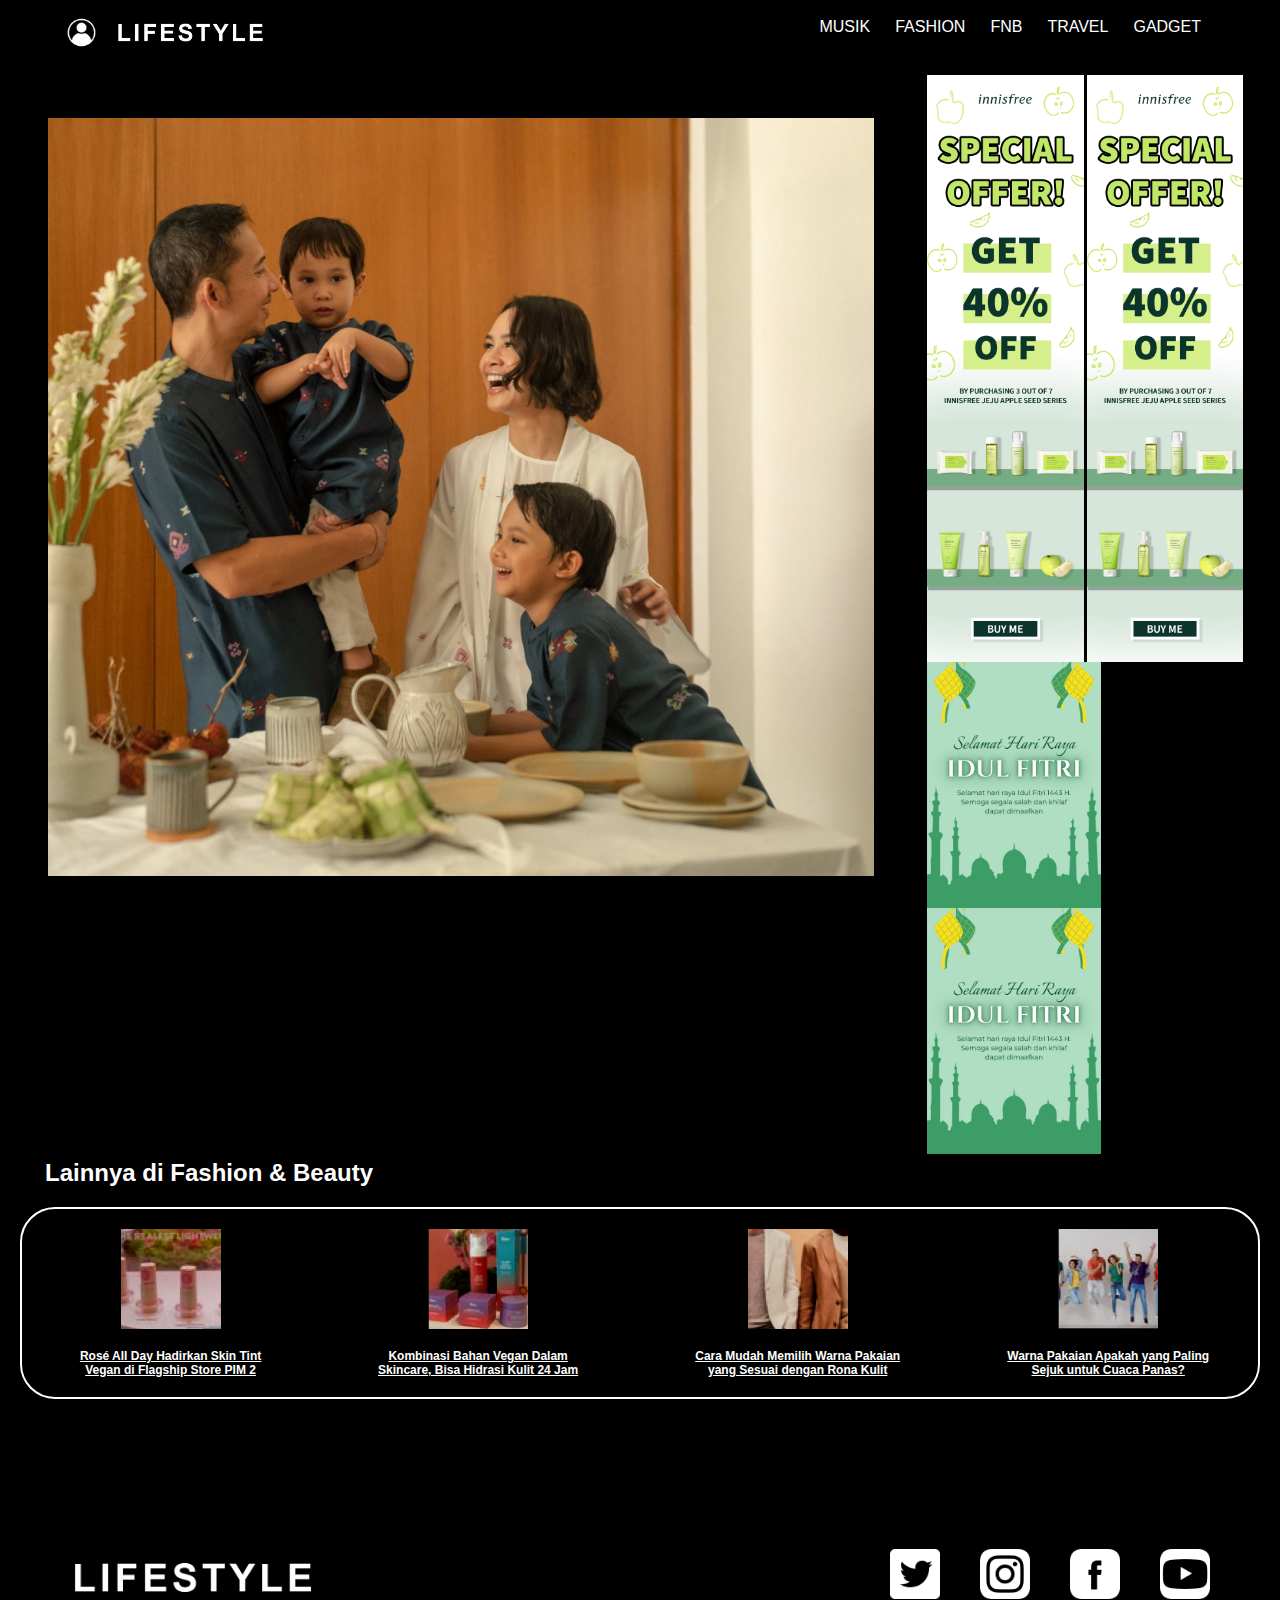
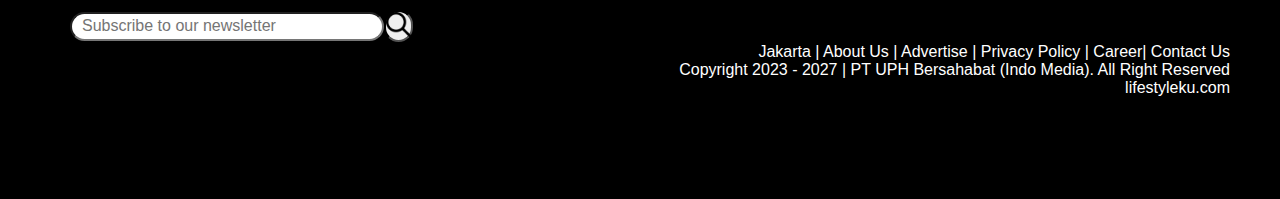
<file: asset/html/fashionindex.html>
<!DOCTYPE html>
<html lang="en">
  <head>
    <meta charset="UTF-8" />
    <meta http-equiv="X-UA-Compatible" content="IE=edge" />
    <meta name="viewport" content="width=device-width, initial-scale=1.0" />
    <title>Fashion & Beauty</title>
    <link rel="stylesheet" href="../css/fashionstyle.css" />
  </head>
  <body>
    <nav>
      <div class="main_container">
        <div class="menu">GADGET</div>
        <div class="menu">TRAVEL</div>
        <div class="menu">FNB</div>
        <div class="menu">FASHION</div>
        <div class="menu">MUSIK</div>

        <img src="../img/profilheader.png" alt="profile" />

        <a href="/index.html">
          <img src="../img/logo life-01.png" alt="logolife" />
        </a>
      </div>
    </nav>
    <section class="utama">
      <div class="kiri-atas">
        <img
          id="main-article-photo"
          src="../img/fashion/baju artikel fashion lebaran.jpeg"
          alt="baju artikel fashion lebaran"
        />
        <h1 id="judul-artikel"></h1>
        <h3 id="tanggal-artikel"></h3>
        <p class="text-artikel"></p>
      </div>
      <div class="kanan-atas">
        <img
          id="ads-kananatas"
          src="../img/fashion/advertisment skyscraper.png"
          alt="advertisement skyscraper"
        />
        <img
          id="ads-kananatas"
          src="../img/fashion/advertisment skyscraper.png"
          alt="advertisement skyscraper"
        />
        <img
          id="ads-kananbawah"
          src="../img/fashion/web banner lebaran portrait.jpeg"
          alt="ucapan selamat lebaran"
        />
        <img
          id="ads-kananbawah"
          src="../img/fashion/web banner lebaran portrait.jpeg"
          alt="ucapan selamat lebaran"
        />
      </div>
    </section>
    <h2 id="judul-kategori">Lainnya di Fashion & Beauty</h2>
    <section class="linked-article">
      <a href="fashionindex.html?id=fashion2">
        <div class="other-articles">
          <img
            class="other-article-photo"
            src="../img/fashion/roseallday.png"
            alt="roseallday"
          />
          <h4 class="caption-artikel-lain">
            Rosé All Day Hadirkan Skin Tint Vegan di Flagship Store PIM 2
          </h4>
        </div>
      </a>
      <a href="fashionindex.html?id=fashion3">
        <div class="other-articles">
          <img
            class="other-article-photo"
            src="../img/fashion/vegan.png"
            alt="vegan"
          />
          <h4 class="caption-artikel-lain">
            Kombinasi Bahan Vegan Dalam Skincare, Bisa Hidrasi Kulit 24 Jam
          </h4>
        </div>
      </a>
      <a href="fashionindex.html?id=fashion4">
        <div class="other-articles">
          <img
            class="other-article-photo"
            src="../img/fashion/warna pakaian.png"
            alt="pakaian"
          />
          <h4 class="caption-artikel-lain">
            Cara Mudah Memilih Warna Pakaian yang Sesuai dengan Rona Kulit
          </h4>
        </div>
      </a>
      <a href="fashionindex.html?id=fashion5">
        <div class="other-articles">
          <img
            class="other-article-photo"
            src="../img/fashion/warna warni thumbnail.png"
            alt="pakaian"
          />
          <h4 class="caption-artikel-lain">
            Warna Pakaian Apakah yang Paling Sejuk untuk Cuaca Panas?
          </h4>
        </div>
      </a>
    </section>
    <section class="contact">
      <div class="kirifooter">
        <img id="logofooter" src="../img/footer/logoweb.png" alt="logoweb" />
        <div class="search_container">
          <input
            type="email"
            placeholder="Subscribe to our newsletter"
            class="searchbar"
          />
          <button id="search_button">
            <img
              id="search"
              src="../img/footer/search logo.png"
              alt="search icon"
            />
          </button>
        </div>
      </div>
      <div class="kananfooter">
        <span>
          <div class="logoklik">
            <a href="https://twitter.com"
              ><img src="../img/logotwt.png" alt="logo twitter"
            /></a>
          </div>
          <div class="logoklik">
            <a href="https://www.instagram.com"
              ><img src="../img/footer/logoIG.png" alt="logo instagram"
            /></a>
          </div>
          <div class="logoklik">
            <a href="https://www.facebook.com"
              ><img src="../img/footer/logoFb_.png" alt="logo fb"
            /></a>
          </div>
          <div class="logoklik">
            <a href="https://www.youtube.com"
              ><img src="../img/logoyt.png" alt="logo yt"
            /></a>
          </div>
        </span>
        <p>
          Jakarta | About Us | Advertise | Privacy Policy | Career| Contact Us
        </p>
        <p>
          Copyright 2023 - 2027 | PT UPH Bersahabat (Indo Media). All Right
          Reserved
        </p>
        <p>lifestyleku.com</p>
      </div>
    </section>
    <script type="module">
      import {
        artikel1,
        artikel2,
        artikel3,
        artikel4,
        artikel5,
      } from "../datafashion.js";
      const title = document.querySelector("title");
      const img = document.querySelector("#main-article-photo");
      const judul = document.querySelector("#judul-artikel");
      const tanggal = document.querySelector("#tanggal-artikel");
      const paragraph = document.querySelector(".text-artikel");

      const ur = new URLSearchParams(window.location.search);
      let content = ur.get("id");

      switch (content) {
        case "fashion1":
          title.innerText = "FashionUpdate";
          img.src = artikel1[0];
          judul.innerHTML = artikel1[1];
          tanggal.innerHTML = artikel1[2];
          paragraph.innerHTML = artikel1[3];
          break;

        case "fashion2":
          title.innerText = "FashionUpdate";
          img.src = artikel2[0];
          judul.innerHTML = artikel2[1];
          tanggal.innerHTML = artikel2[2];
          paragraph.innerHTML = artikel2[3];
          break;

        case "fashion3":
          title.innerText = "FashionUpdate";
          img.src = artikel3[0];
          judul.innerHTML = artikel3[1];
          tanggal.innerHTML = artikel3[2];
          paragraph.innerHTML = artikel3[3];
          break;

        case "fashion4":
          title.innerText = "FashionUpdate";
          img.src = artikel4[0];
          judul.innerHTML = artikel4[1];
          tanggal.innerHTML = artikel4[2];
          paragraph.innerHTML = artikel4[3];
          break;

        case "fashion5":
          title.innerText = "FashionUpdate";
          img.src = artikel5[0];
          judul.innerHTML = artikel5[1];
          tanggal.innerHTML = artikel5[2];
          paragraph.innerHTML = artikel5[3];
          break;
      }
    </script>
  </body>
</html>
</file>
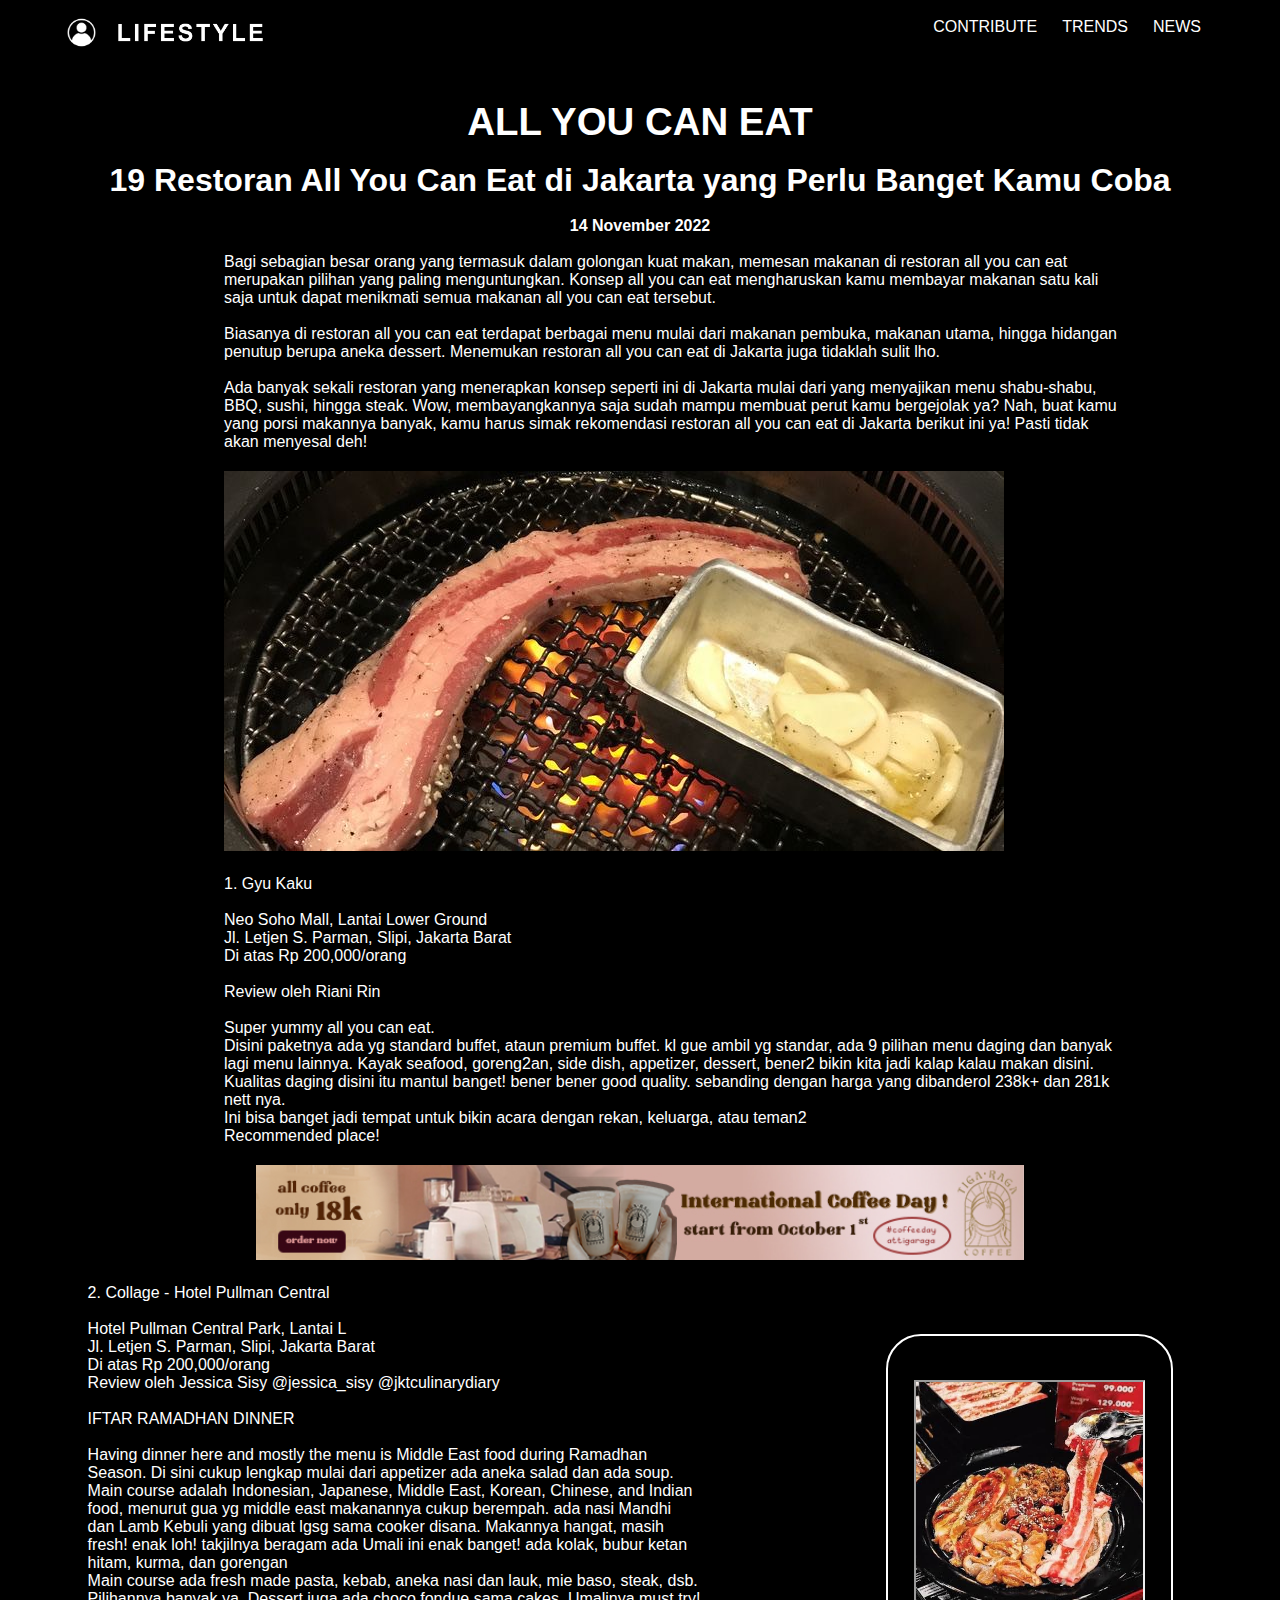
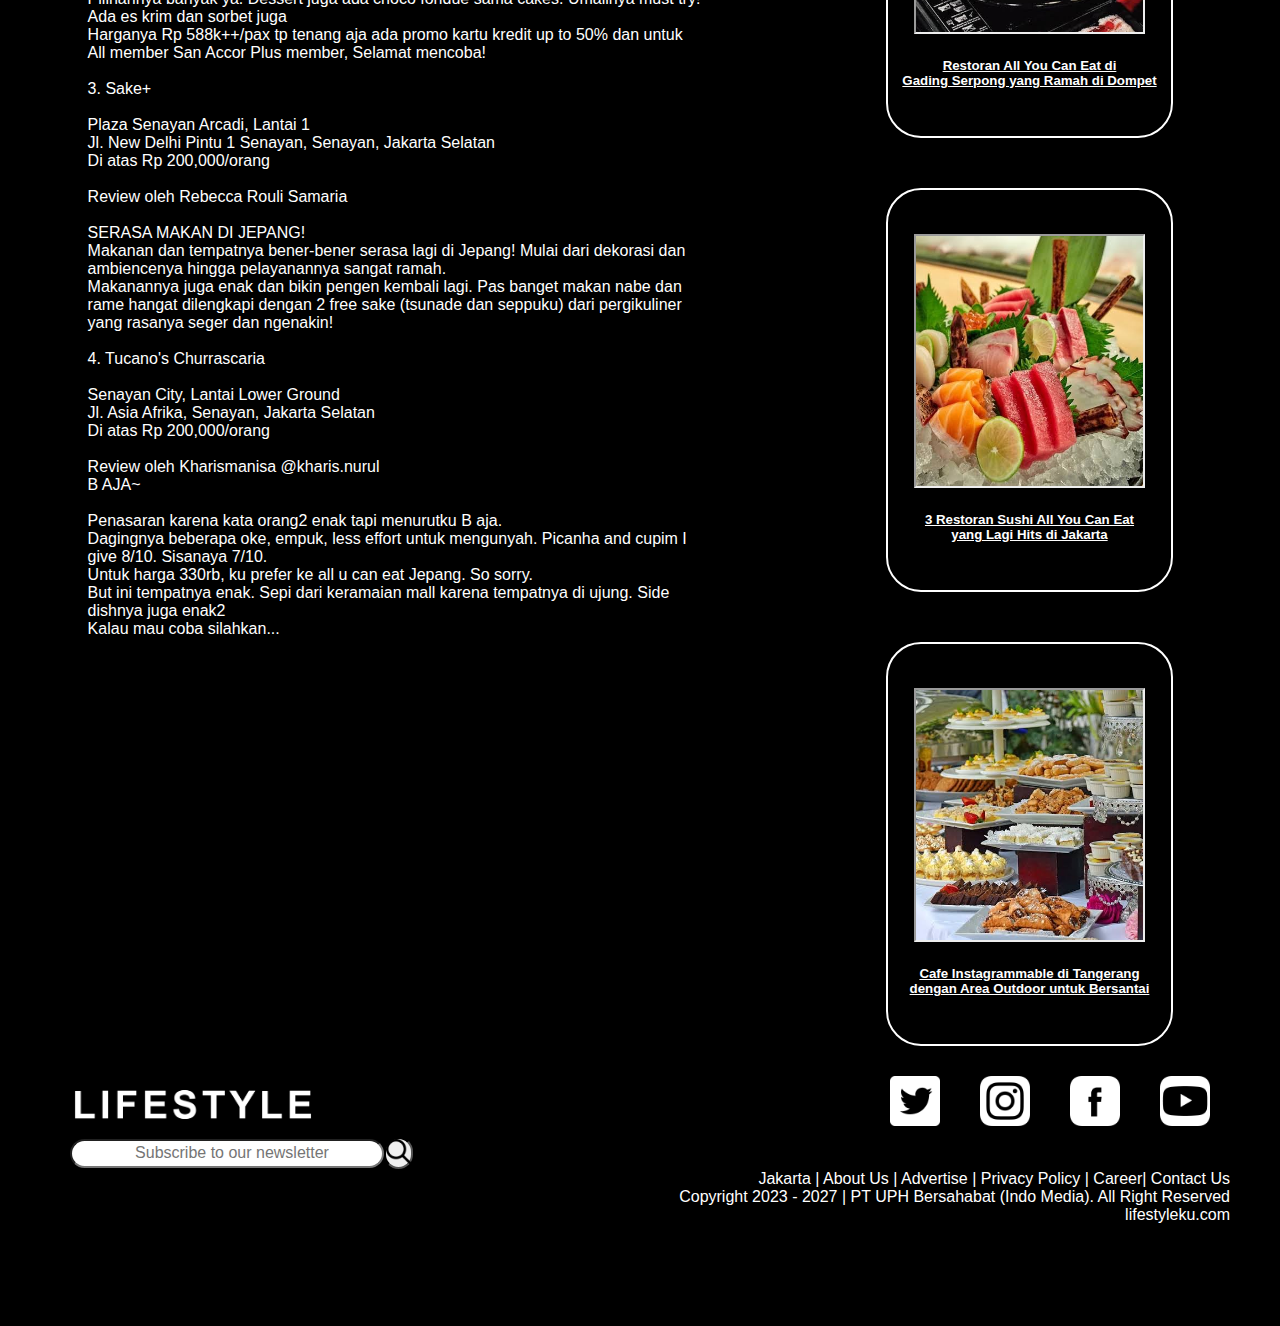
<file: asset/html/fnb.html>
<!DOCTYPE html>
<html>
  <head>
    <title>ALL YOU CAN EAT</title>
    <link rel="stylesheet" href="../css/fnbstyle.css" />
  </head>
  <body>
    <nav>
      <div class="main_container">
        <div class="menu">NEWS</div>
        <div class="menu">TRENDS</div>
        <div class="menu">CONTRIBUTE</div>
        <img src="../img/profile white-02.png" alt="profile" />
        <a href="/index.html">
          <img src="../img/logoweb.png" alt="logolife" />
        </a>
      </div>
    </nav>

    <header>
      <h1 id="main">ALL YOU CAN EAT</h1>
    </header>
    <br />
    <section>
      <div class="utama">
        <h1 id="judulfnb">
          19 Restoran All You Can Eat di Jakarta yang Perlu Banget Kamu Coba
        </h1>
        <br />
        <h4 id="tglfnb">14 November 2022</h4>
        <br />
        <p id="textfnb">
          Bagi sebagian besar orang yang termasuk dalam golongan kuat makan,
          memesan makanan di restoran all you can eat merupakan pilihan yang
          paling menguntungkan. Konsep all you can eat mengharuskan kamu
          membayar makanan satu kali saja untuk dapat menikmati semua makanan
          all you can eat tersebut.
          <br />
          <br />Biasanya di restoran all you can eat terdapat berbagai menu
          mulai dari makanan pembuka, makanan utama, hingga hidangan penutup
          berupa aneka dessert. Menemukan restoran all you can eat di Jakarta
          juga tidaklah sulit lho.
          <br />
          <br />Ada banyak sekali restoran yang menerapkan konsep seperti ini di
          Jakarta mulai dari yang menyajikan menu shabu-shabu, BBQ, sushi,
          hingga steak. Wow, membayangkannya saja sudah mampu membuat perut kamu
          bergejolak ya? Nah, buat kamu yang porsi makannya banyak, kamu harus
          simak rekomendasi restoran all you can eat di Jakarta berikut ini ya!
          Pasti tidak akan menyesal deh!

          <img id="fotofnb" src="../img/fnb/gyukaku.jpg" alt="" />
          <br />1. Gyu Kaku
          <br />
          <br />Neo Soho Mall, Lantai Lower Ground <br />Jl. Letjen S. Parman,
          Slipi, Jakarta Barat <br />Di atas Rp 200,000/orang
          <br />
          <br />Review oleh Riani Rin
          <br />
          <br />Super yummy all you can eat. <br />Disini paketnya ada yg
          standard buffet, ataun premium buffet. kl gue ambil yg standar, ada 9
          pilihan menu daging dan banyak lagi menu lainnya. Kayak seafood,
          goreng2an, side dish, appetizer, dessert, bener2 bikin kita jadi kalap
          kalau makan disini. <br />Kualitas daging disini itu mantul banget!
          bener bener good quality. sebanding dengan harga yang dibanderol 238k+
          dan 281k nett nya. <br />Ini bisa banget jadi tempat untuk bikin acara
          dengan rekan, keluarga, atau teman2 <br />Recommended place!
        </p>
      </div>

      <div class="adv">
        <img src="../img/fnb/adverisement.jpg" alt="iklan" />
      </div>

      <div class="isi">
        <div class="artikel">
          <p id="textfnb2">
            2. Collage - Hotel Pullman Central
            <br />
            <br />Hotel Pullman Central Park, Lantai L <br />Jl. Letjen S.
            Parman, Slipi, Jakarta Barat <br />Di atas Rp 200,000/orang
            <br />Review oleh Jessica Sisy @jessica_sisy @jktculinarydiary
            <br />
            <br />IFTAR RAMADHAN DINNER
            <br />
            <br />Having dinner here and mostly the menu is Middle East food
            during Ramadhan Season. Di sini cukup lengkap mulai dari appetizer
            ada aneka salad dan ada soup. Main course adalah Indonesian,
            Japanese, Middle East, Korean, Chinese, and Indian food, menurut gua
            yg middle east makanannya cukup berempah. ada nasi Mandhi dan Lamb
            Kebuli yang dibuat lgsg sama cooker disana. Makannya hangat, masih
            fresh! enak loh! takjilnya beragam ada Umali ini enak banget! ada
            kolak, bubur ketan hitam, kurma, dan gorengan <br />Main course ada
            fresh made pasta, kebab, aneka nasi dan lauk, mie baso, steak, dsb.
            <br />Pilihannya banyak ya. Dessert juga ada choco fondue sama
            cakes. Umalinya must try! Ada es krim dan sorbet juga <br />Harganya
            Rp 588k++/pax tp tenang aja ada promo kartu kredit up to 50% dan
            untuk All member San Accor Plus member, Selamat mencoba!
            <br />
            <br />3. Sake+
            <br />
            <br />Plaza Senayan Arcadi, Lantai 1 <br />Jl. New Delhi Pintu 1
            Senayan, Senayan, Jakarta Selatan <br />Di atas Rp 200,000/orang
            <br />
            <br />Review oleh Rebecca Rouli Samaria
            <br />
            <br />SERASA MAKAN DI JEPANG! <br />Makanan dan tempatnya
            bener-bener serasa lagi di Jepang! Mulai dari dekorasi dan
            ambiencenya hingga pelayanannya sangat ramah. <br />Makanannya juga
            enak dan bikin pengen kembali lagi. Pas banget makan nabe dan rame
            hangat dilengkapi dengan 2 free sake (tsunade dan seppuku) dari
            pergikuliner yang rasanya seger dan ngenakin!
            <br />
            <br />4. Tucano's Churrascaria
            <br />
            <br />Senayan City, Lantai Lower Ground <br />Jl. Asia Afrika,
            Senayan, Jakarta Selatan <br />Di atas Rp 200,000/orang
            <br />
            <br />Review oleh Kharismanisa @kharis.nurul <br />B AJA~
            <br />
            <br />Penasaran karena kata orang2 enak tapi menurutku B aja.
            <br />Dagingnya beberapa oke, empuk, less effort untuk mengunyah.
            Picanha and cupim I give 8/10. Sisanaya 7/10. <br />Untuk harga
            330rb, ku prefer ke all u can eat Jepang. So sorry. <br />But ini
            tempatnya enak. Sepi dari keramaian mall karena tempatnya di ujung.
            Side dishnya juga enak2 <br />Kalau mau coba silahkan...
          </p>
          <br />
        </div>

        <section id="topickanan">
          <a href="fnb.html?id=fnb1">
            <div class="topic">
              <img src="../img/fnb/topic 1.jpg" alt="topic1" />
              <h5>
                Restoran All You Can Eat di <br />Gading Serpong yang Ramah di
                Dompet
              </h5>
              <p class="textfnb"></p>
            </div>
          </a>
          <!-- https://www.rukita.co/stories/all-you-can-eat-di-gading-serpong/ -->

          <a href="fnb.html?id=fnb2">
            <div class="topic">
              <img src="../img/fnb/sushi.jpg" alt="topic2" />
              <h5>
                3 Restoran Sushi All You Can Eat <br />yang Lagi Hits di Jakarta
              </h5>
              <p class="textfnb"></p>
            </div>
          </a>
          <!-- https://www.pegipegi.com/travel/6-restoran-sushi-all-you-can-eat-yang-lagi-hits-di-jakarta/ -->

          <a href="fnb.html?id=fnb3">
            <div class="topic">
              <img src="../img/fnb/dessert.jpg" alt="topic3" />
              <h5>
                Cafe Instagrammable di Tangerang <br />dengan Area Outdoor untuk
                Bersantai
              </h5>
              <p class="textfnb"></p>
            </div>
          </a>
          <!-- https://www.tripzilla.id/cafe-instagrammable-di-tangerang-dengan-area-outdoor/28549 -->
        </section>
      </div>
      <section class="contact">
        <div class="kirifooter">
          <img id="logofooter" src="../img/logoweb.png" alt="logoweb" />
          <div class="search_container">
            <input
              type="email"
              placeholder="Subscribe to our newsletter"
              class="searchbar"
            />
            <button id="search_button">
              <img id="search" src="../img/search logo.png" alt="search icon" />
            </button>
          </div>
        </div>
        <div class="kananfooter">
          <span>
            <div class="logoklik">
              <a href="https://twitter.com"
                ><img src="../img/logotwt.png" alt="logo twitter"
              /></a>
            </div>
            <div class="logoklik">
              <a href="https://www.instagram.com"
                ><img src="../img/logoIG.png" alt="logo instagram"
              /></a>
            </div>
            <div class="logoklik">
              <a href="https://www.facebook.com"
                ><img src="../img/logoFb_.png" alt="logo fb"
              /></a>
            </div>
            <div class="logoklik">
              <a href="https://www.youtube.com"
                ><img src="../img/logoyt.png" alt="logo yt"
              /></a>
            </div>
          </span>
          <p>
            Jakarta | About Us | Advertise | Privacy Policy | Career| Contact Us
          </p>
          <p>
            Copyright 2023 - 2027 | PT UPH Bersahabat (Indo Media). All Right
            Reserved
          </p>
          <p>lifestyleku.com</p>
        </div>
      </section>
    </section>
    <script type="module">
      import { intro, artikel1, artikel2, artikel3 } from "../datafnb.js";
      const tittle = document.querySelector("#main");
      const judul = document.querySelector("#judulfnb");
      const img = document.querySelector("#fotofnb");
      const tanggal = document.querySelector("#tglfnb");
      const paragraph = document.querySelector("#textfnb");
      const paragraph2 = document.querySelector("#textfnb2");

      const ur = new URLSearchParams(window.location.search);
      let content = ur.get("id");

      switch (content) {
        case "fnb":
          tittle.innerText = intro[0];
          judul.innerHTML = intro[1];
          tanggal.innerHTML = intro[2];
          paragraph.innerHTML = intro[3];
          paragraph2.innerHTML = intro[4];
          break;

        case "fnb1":
          tittle.innerText = artikel1[0];
          judul.innerHTML = artikel1[1];
          tanggal.innerHTML = artikel1[2];
          paragraph.innerHTML = artikel1[3];
          paragraph2.innerHTML = artikel1[4];
          break;

        case "fnb2":
          tittle.innerText = artikel2[0];
          judul.innerHTML = artikel2[1];
          tanggal.innerHTML = artikel2[2];
          paragraph.innerHTML = artikel2[3];
          paragraph2.innerHTML = artikel2[4];
          break;

        case "fnb3":
          tittle.innerText = artikel3[0];
          judul.innerHTML = artikel3[1];
          tanggal.innerHTML = artikel3[2];
          paragraph.innerHTML = artikel3[3];
          paragraph2.innerHTML = artikel3[4];
          break;
      }
    </script>
  </body>
</html>
</file>
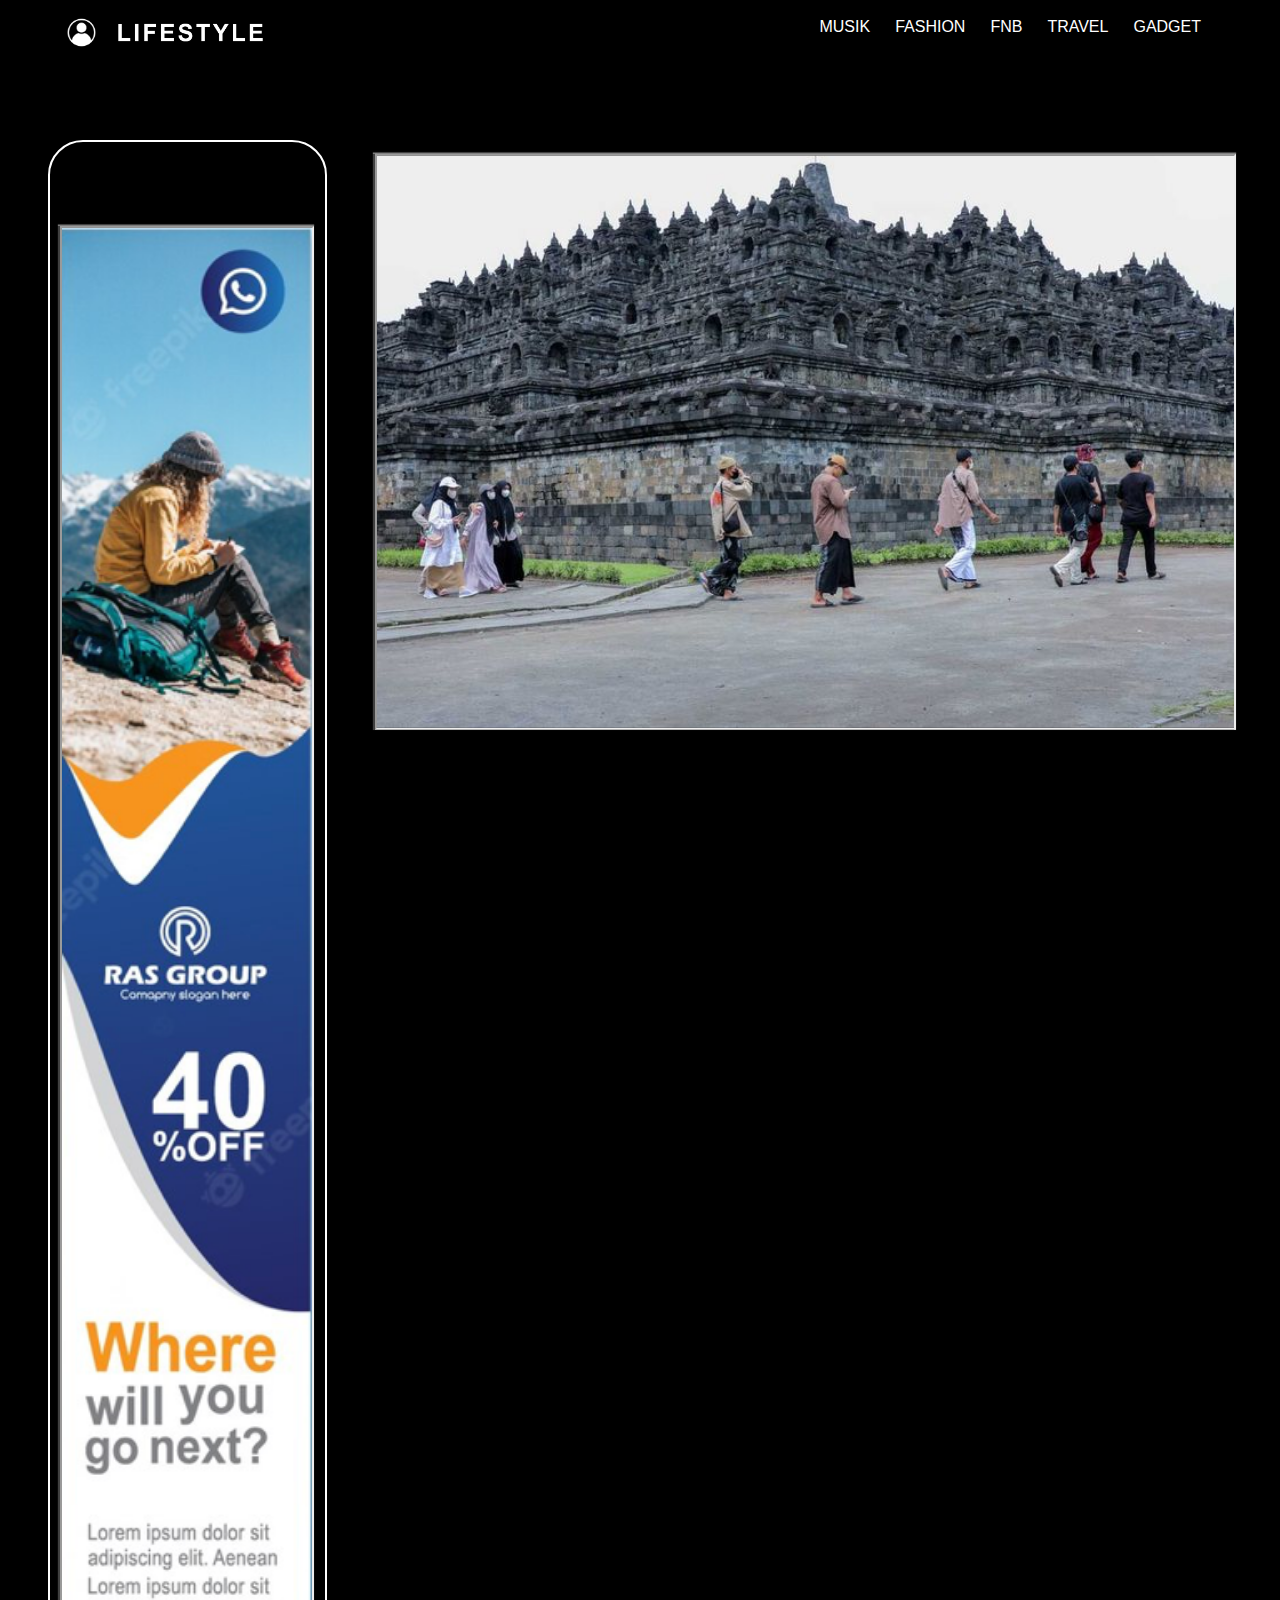
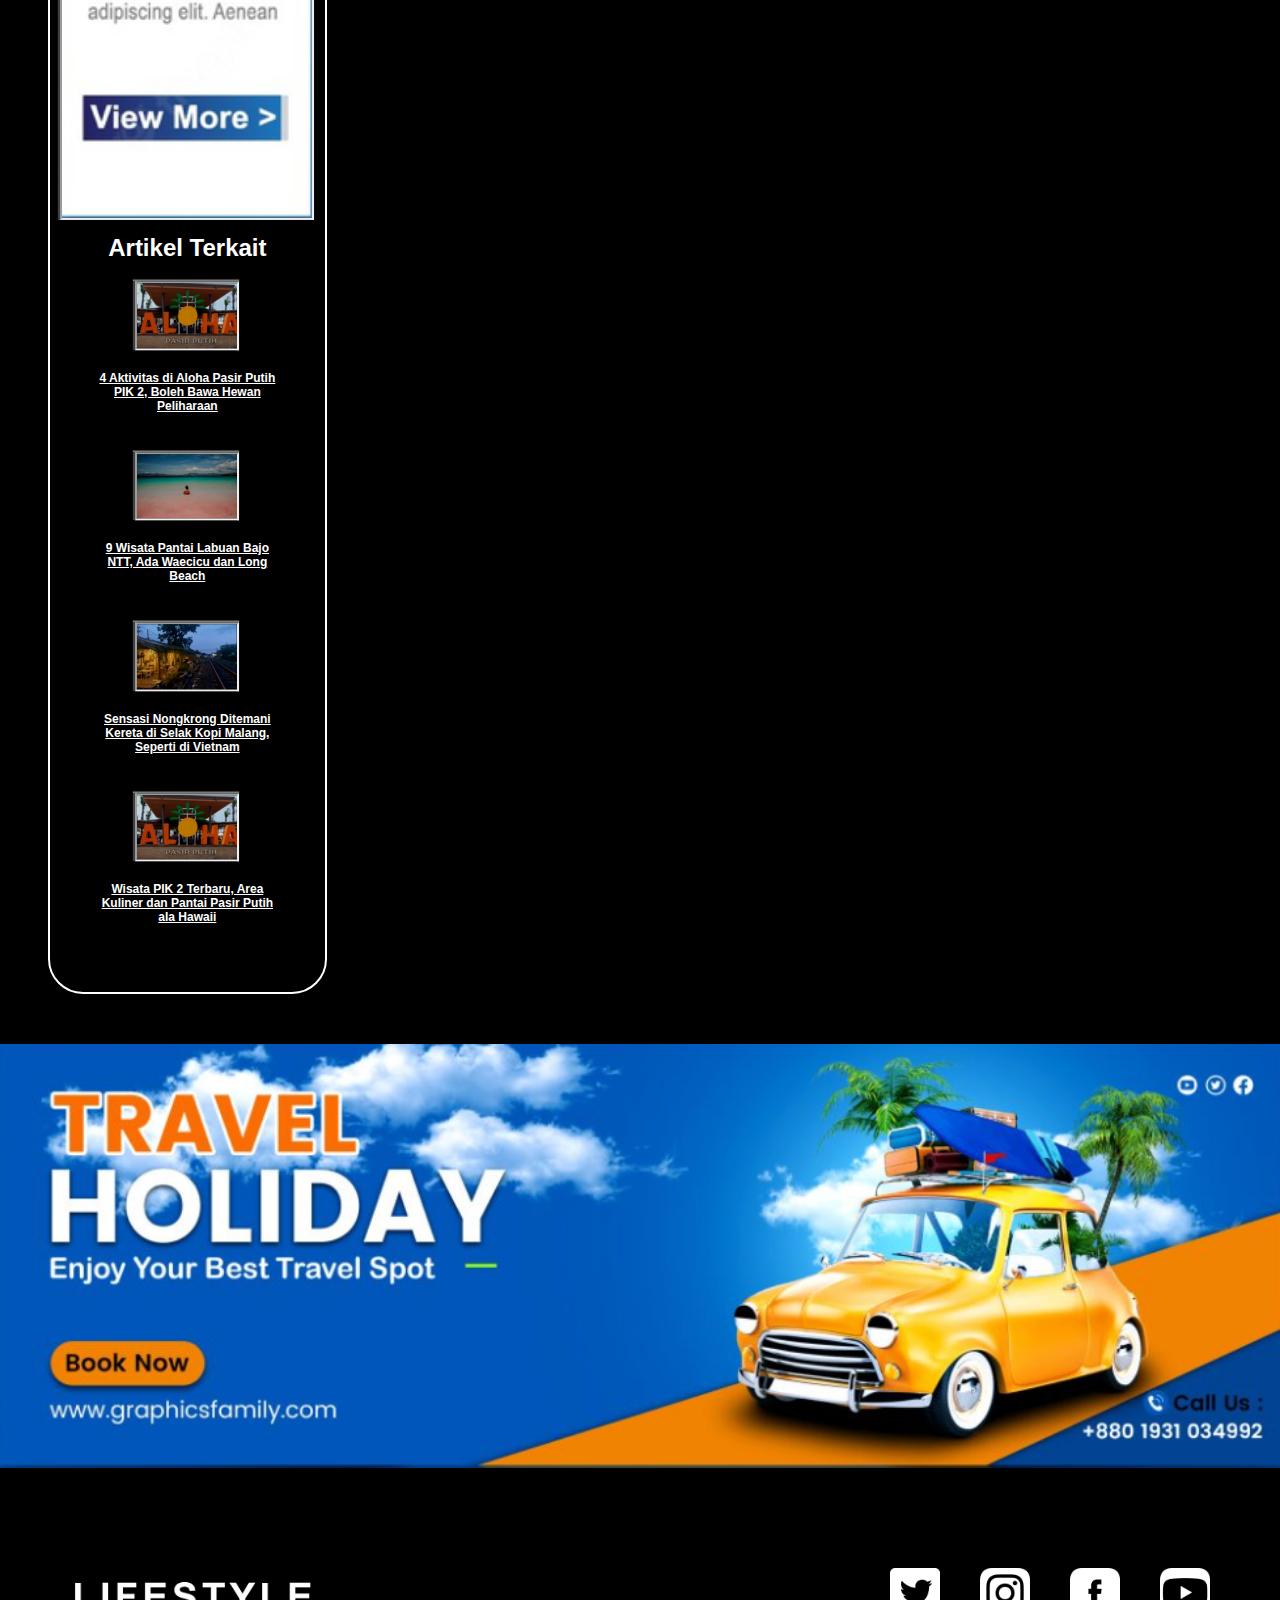
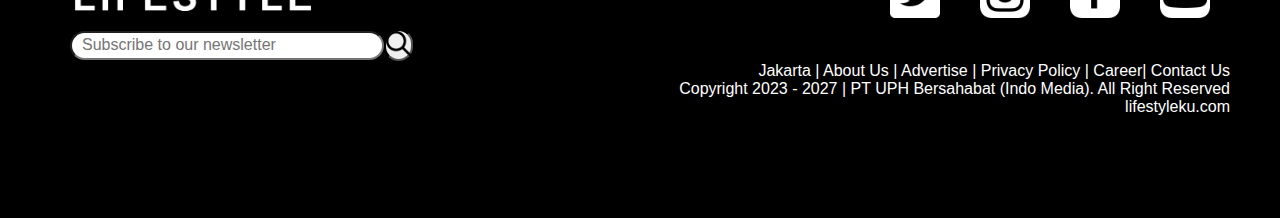
<file: asset/html/travelindex.html>
<!DOCTYPE html>
<html lang="en">
  <head>
    <meta charset="UTF-8" />
    <meta http-equiv="X-UA-Compatible" content="IE=edge" />
    <meta name="viewport" content="width=device-width, initial-scale=1.0" />
    <title>Travel</title>
    <link rel="stylesheet" href="../css/travelstyle.css" />
  </head>
  <body>
    <nav>
      <link rel="stylesheet" href="/asset/css/header.css" />
      <div class="main_container">
        <div class="menu">GADGET</div>
        <div class="menu">TRAVEL</div>
        <div class="menu">FNB</div>
        <div class="menu">FASHION</div>
        <div class="menu">MUSIK</div>

        <img src="../img/profilheader.png" alt="profile" />
        <a href="/index.html">
          <img src="../img/logo life-01.png" alt="logolife" />
        </a>
      </div>
    </nav>
    <section class="utama">
      <div class="kiri">
        <img
          id="ads-atas"
          src="../img/travel/ads verti.png"
          alt="ads travel verti"
        />
        <h2 id="judul-kategori">Artikel Terkait</h2>

        <a href="travelindex.html?id=travel2">
          <div class="other-articles">
            <img
              class="other-article-photo"
              src="../img/travel/pantaipik.png"
              alt="pantai pik"
            />
            <h4 class="caption-artikel-lain">
              4 Aktivitas di Aloha Pasir Putih PIK 2, Boleh Bawa Hewan
              Peliharaan
            </h4>
          </div>
        </a>

        <a href="travelindex.html?id=travel3">
          <div class="other-articles">
            <img
              class="other-article-photo"
              src="../img/travel/labuan bajo.png"
              alt="labuan bajo"
            />
            <h4 class="caption-artikel-lain">
              9 Wisata Pantai Labuan Bajo NTT, Ada Waecicu dan Long Beach
            </h4>
          </div>
        </a>
        <a href="travelindex.html?id=travel4">
          <div class="other-articles">
            <img
              class="other-article-photo"
              src="../img/travel/jalan kopi malang.png"
              alt="malang"
            />
            <h4 class="caption-artikel-lain">
              Sensasi Nongkrong Ditemani Kereta di Selak Kopi Malang, Seperti di
              Vietnam
            </h4>
          </div>
        </a>
        <a href="travelindex.html?id=travel5">
          <div class="other-articles">
            <img
              class="other-article-photo"
              src="../img/travel/pantaipik.png"
              alt="pantai pasir putih"
            />
            <h4 class="caption-artikel-lain">
              Wisata PIK 2 Terbaru, Area Kuliner dan Pantai Pasir Putih ala
              Hawaii
            </h4>
          </div>
        </a>
      </div>

      <div class="kanan">
        <h1 id="judul-artikel"></h1>
        <img
          id="main-article-photo"
          src="../img/travel/borobudur.jpeg"
          alt="borobudur"
        />
        <h3 id="tanggal-editor"></h3>
        <p class="text-artikel"></p>
      </div>
    </section>
    <section class="ads">
      <img
        id="ads-bawah"
        src="../img/travel/ads horiz.png"
        alt="ads travel mendatar"
      />
    </section>
    <section class="contact">
      <div class="kirifooter">
        <img id="logofooter" src="../img/footer/logoweb.png" alt="logoweb" />
        <div class="search_container">
          <input
            type="email"
            placeholder="Subscribe to our newsletter"
            class="searchbar"
          />
          <button id="search_button">
            <img id="search" src="../img/search logo.png" alt="search icon" />
          </button>
        </div>
      </div>
      <div class="kananfooter">
        <span>
          <div class="logoklik">
            <a href="https://twitter.com"
              ><img src="../img/logotwt.png" alt="logo twitter"
            /></a>
          </div>
          <div class="logoklik">
            <a href="https://www.instagram.com"
              ><img src="../img/logoIG.png" alt="logo instagram"
            /></a>
          </div>
          <div class="logoklik">
            <a href="https://www.facebook.com"
              ><img src="../img/logoFb_.png" alt="logo fb"
            /></a>
          </div>
          <div class="logoklik">
            <a href="https://www.youtube.com"
              ><img src="../img/logoyt.png" alt="logo yt"
            /></a>
          </div>
        </span>
        <p>
          Jakarta | About Us | Advertise | Privacy Policy | Career| Contact Us
        </p>
        <p>
          Copyright 2023 - 2027 | PT UPH Bersahabat (Indo Media). All Right
          Reserved
        </p>
        <p>lifestyleku.com</p>
      </div>
    </section>
    <script type="module">
      import {
        artikel1,
        artikel2,
        artikel3,
        artikel4,
        artikel5,
      } from "../datatravel.js";
      const title = document.querySelector("title");
      const judul = document.querySelector("#judul-artikel");
      const img = document.querySelector("#main-article-photo");
      const tanggal = document.querySelector("#tanggal-editor");
      const paragraph = document.querySelector(".text-artikel");

      const ur = new URLSearchParams(window.location.search);
      let content = ur.get("id");

      switch (content) {
        case "travel1":
          title.innerText = "TravelUpdate";
          judul.innerHTML = artikel1[0];
          img.src = artikel1[1];
          tanggal.innerHTML = artikel1[2];
          paragraph.innerHTML = artikel1[3];
          break;

        case "travel2":
          title.innerText = "TravelUpdate";
          judul.innerHTML = artikel2[0];
          img.src = artikel2[1];
          tanggal.innerHTML = artikel2[2];
          paragraph.innerHTML = artikel2[3];
          break;

        case "travel3":
          title.innerText = "TravelUpdate";
          judul.innerHTML = artikel3[0];
          img.src = artikel3[1];
          tanggal.innerHTML = artikel3[2];
          paragraph.innerHTML = artikel3[3];
          break;

        case "travel4":
          title.innerText = "TravelUpdate";
          judul.innerHTML = artikel4[0];
          img.src = artikel4[1];
          tanggal.innerHTML = artikel4[2];
          paragraph.innerHTML = artikel4[3];
          break;

        case "travel5":
          title.innerText = "TravelUpdate";
          judul.innerHTML = artikel5[0];
          img.src = artikel5[1];
          tanggal.innerHTML = artikel5[2];
          paragraph.innerHTML = artikel5[3];
          break;
      }
    </script>
  </body>
</html>
</file>
<file: asset/css/fashionstyle.css>
* {
    margin: 0px;
    padding: 0px;
    font-family: "Gill Sans", "Gill Sans MT", Calibri, "Trebuchet MS", sans-serif;
    color: rgb(255, 255, 255);
    }
body {
    background: rgb(0, 0, 0);
  }

  nav {
    position: fixed;
    top: 0;
    left: 0;
    width: 100vw;
    height: 60px;
    background-color: rgb(0, 0, 0);
    z-index: 1;
  }
  
  nav .main_container {
    position: relative;
    width: 90%;
    height: 100%;
    margin: 0 auto;
    font-size: large;
  }
  
  nav .main_container .menu {
    position: relative;
    height: calc(100% - 25px);
    font-size: medium;
    padding-left: 10px;
    padding-right: 15px;
    padding-top: 18px;
    float: right;
    color: white;
    cursor: pointer;
    font-family: "Gill Sans", "Gill Sans MT", Calibri, "Trebuchet MS", sans-serif;
  }

.menu:hover {
color: blue;
background-color: pink;
cursor: pointer;
padding-top: 20px;
padding-bottom: 20px;
width: auto;
height: auto;
}

  nav .main_container img {
    position: relative;
    height: calc(100% - 25px);
    padding-left: 0px;
    padding-right: 15px;
    padding-top: 15px;
    float: left;
    cursor: pointer;
  }

  header {
      position: relative;
      margin-top: 100px;
      margin-inline: 20px;
      cursor: pointer;
      font-size: larger;
      text-align: center;
      border: auto;
    }

    nav .main_container menu:hover {
      background-color: rgb(0, 0, 0);
      color: rgb(108, 50, 50);
      cursor: pointer;
      border-radius: 50px;
      padding-top: 20px;
      padding-bottom: 20px;
      width: auto;
      height: auto;
     }
.utama {
    width: 100vw;
    /* height: 1000px; */
    /* margin-left: auto; */
    /* margin-right: auto; */
    display: flex;
    margin-top: 70px;

  }

.kiri-atas {
    width: 95%;
    padding: 3em;
}
.kanan-atas {
    display: flex;
    /* flex-direction: column; */
    align-items: center;
    margin: 5px;
    width: 40%;
    flex-wrap: wrap;
}
.kanan-atas > img {
    object-fit: contain;
    width: 45%;
    margin-right: 3px;
}

#main-article-photo {
    width: 100%;
}

#judul-artikel {
    margin-top: 10px;
    font-size: 35px;
    font-weight:bolder;
}
#tanggal-artikel {
    margin-top: 20px;
    font-size: 14px;
    font-weight: lighter;
}
.text-artikel {
     margin-top: 20px;
    font-size:20px;
    font-weight: lighter; 
}

#ads-kananbawah {
    width: 50%;
}
.linked-article {
    display: flex;
    justify-content: center;
    align-items: center;
    margin-bottom: 100px;
    border-style: solid;
    border-radius: 35px;
    border-width: 2px;
    cursor: pointer;
    margin: 20px;
    transition: 0.5s;
}

#judul-kategori {
    padding-left: 45px;
}

.other-articles {
    display: flex;
    flex-direction: column;
    justify-content: center;
    align-items: center;
    text-align: center;  
}

.other-articles:hover {
    cursor: pointer;
}

.other-article-photo {
    margin-top: 20px;
    width: 100px;
    object-fit: contain;
}

.caption-artikel-lain {
    margin: 20px;
    font-size: 12px;
    font-weight: 600;
    width: 70%;
}
.contact {
    display: flex;
    justify-content: space-between;
    background-color: rgb(0, 0, 0);
      color: white;
      margin-top: 150px;
      height: 250px;
      margin-inline: 50px;
    }
    
    .kananfooter > span{
      display: flex;
      flex-direction: row;
      justify-content: center;
      align-items: center;
    }
  
  .logoklik img {
      width: 50px;
      margin-left: 20px;
      margin-right: 20px;
      margin-bottom: 40px;
  }
  
  .kirifooter {
    /* display: flex;
    flex-direction: column; */
    text-align: left;
  }
  
  .kananfooter {
    display: flex;
    flex-direction: column;
    align-items: end;
    text-align: right;
    /* margin-right: 50px; */
  }
  
  #search {
    width: 25px;
  }
  input {
    width: 300px;
    height: 25px;
    border-radius: 50px;
    padding-left: 10px;
    margin-left: 20px;
    font-size: 16px;
    color: black;
  }
  .search_container {
    display: flex;
    position: relative;
    /* margin-left: 120px; */
    align-items: center;
  }
  #search_button {
    
    border-radius: 40px;
    border-style: inset;
    cursor: pointer;
  }
  
  #logofooter {
    width: 250px;
    margin-left: 18px;
  }
</file>
<file: asset/css/fnbstyle.css>
* {
  margin: 0;
  padding: 0;
  font-family: "Gill Sans", "Gill Sans MT", Calibri, "Trebuchet MS", sans-serif;
  text-align: center;
  color: white;
}

body {
  width: 100%;
  background-color: black;
}

nav {
  position: fixed;
  top: 0;
  left: 0;
  width: 100vw;
  height: 60px;
  background-color: rgb(0, 0, 0);
  z-index: 1;
}

nav .main_container {
  position: relative;
  width: 90%;
  height: 100%;
  margin: 0 auto;
  font-size: large;
}

nav .main_container .menu {
  position: relative;
  height: calc(100% - 25px);
  font-size: medium;
  padding-left: 10px;
  padding-right: 15px;
  padding-top: 18px;
  float: right;
  color: white;
  cursor: pointer;
  font-family: "Gill Sans", "Gill Sans MT", Calibri, "Trebuchet MS", sans-serif;
}

.menu:hover {
  color: blue;
  background-color: pink;
  cursor: pointer;
  padding-top: 20px;
  padding-bottom: 20px;
  width: auto;
  height: auto;
}

nav .main_container img {
  position: relative;
  height: calc(100% - 25px);
  padding-left: 0px;
  padding-right: 15px;
  padding-top: 15px;
  float: left;
  cursor: pointer;
}

header {
  position: relative;
  margin-top: 100px;
  margin-inline: 20px;
  cursor: pointer;
  font-size: larger;
  text-align: center;
  border: auto;
}

nav .main_container menu:hover {
  background-color: rgb(0, 0, 0);
  color: rgb(108, 50, 50);
  cursor: pointer;
  border-radius: 50px;
  padding-top: 20px;
  padding-bottom: 20px;
  width: auto;
  height: auto;
}

div.isi {
  display: flex;
}

.topic {
  width: 30%;
}

div.topic img {
  width: 80%;
}

div.utama img {
  margin: 20px 0;
}

.utama {
  display: flex;
  flex-direction: column;
  align-items: center;
  margin-bottom: 20px;
}

.utama p {
  width: 70%;
  text-align: left;
  margin-left: 5%;
}

.adv {
  margin: 20px 0;
}

.adv img {
  width: 60%;
}
.artikel {
  width: 70%;
}

.artikel p {
  width: 70%;
  text-align: left;
  margin-left: 10%;
}

.artikel img {
  width: 50%;
  align-content: left;
  margin: 20px 107px;
}

div.artikel h6 {
  width: 70%;
  text-align: left;
  margin: 20px 107px;
}

div.utama h6 {
  width: 70%;
  text-align: left;
  margin-left: 5%;
}

div.artikel h4 {
  margin: 20px 107px;
  text-align: left;
}

.topic {
  margin: 50px 20px;
  width: 70%;
  height: 400px;
  border-style: solid;
  border-width: 2px;
  border-radius: 35px;
  display: flex;
  align-items: flex-end;
  margin-left: 10px;
  margin-bottom: 10px;
  justify-content: space-evenly;
  flex-direction: column;
  flex-flow: column;
  align-items: center;
  transition: 0.5s;
}
#topickanan {
  display: block;
}
.topic:hover {
  box-shadow: 2px 2px 2px 2px rgb(121, 120, 120);
  transform: translateY(-1%);
}
.topic > img {
  border-style: inset;
  border-width: 2px;
  width: 250px;
  height: 250px;
  object-fit: cover;
  cursor: pointer;
  margin-top: 20px;
  transition: 0.5s;
}
.topic:hover > img {
  box-shadow: -1px -1px 1px 1px grey;
  transform: translateY(1%);
}

.contact {
  display: flex;
  justify-content: space-between;
  background-color: rgb(0, 0, 0);
  color: white;
  margin-top: 20px;
  height: 250px;
  margin-inline: 50px;
}

.kananfooter > span {
  display: flex;
  flex-direction: row;
  justify-content: center;
  align-items: center;
}

.logoklik img {
  width: 50px;
  margin-left: 20px;
  margin-right: 20px;
  margin-bottom: 40px;
}

.kirifooter {
  /* display: flex;
  flex-direction: column; */
  text-align: left;
}

.kananfooter {
  display: flex;
  flex-direction: column;
  align-items: end;
  text-align: right;
  /* margin-right: 50px; */
}

#search {
  width: 25px;
}
input {
  width: 300px;
  height: 25px;
  border-radius: 50px;
  padding-left: 10px;
  margin-left: 20px;
  font-size: 16px;
  color: black;
}
.search_container {
  display: flex;
  position: relative;
  /* margin-left: 120px; */
  align-items: center;
}
#search_button {
  border-radius: 40px;
  border-style: inset;
  cursor: pointer;
}

#logofooter {
  width: 250px;
  margin-left: 18px;
}
</file>
<file: asset/css/travelstyle.css>
* {
    margin: 0px;
    padding: 0px;
    font-family: "Gill Sans", "Gill Sans MT", Calibri, "Trebuchet MS", sans-serif;
    color: rgb(255, 255, 255);
}
body {
    background: rgb(0, 0, 0);
  }

  nav {
    position: fixed;
    top: 0;
    left: 0;
    width: 100vw;
    height: 60px;
    background-color: rgb(0, 0, 0);
    z-index: 1;
  }
  
  nav .main_container {
    position: relative;
    width: 90%;
    height: 100%;
    margin: 0 auto;
    font-size: large;
  }
  
  nav .main_container .menu {
    position: relative;
    height: calc(100% - 25px);
    font-size: medium;
    padding-left: 10px;
    padding-right: 15px;
    padding-top: 18px;
    float: right;
    color: white;
    cursor: pointer;
    font-family: "Gill Sans", "Gill Sans MT", Calibri, "Trebuchet MS", sans-serif;
  }

.menu:hover {
color: blue;
background-color: pink;
cursor: pointer;
padding-top: 20px;
padding-bottom: 20px;
width: auto;
height: auto;
}

  nav .main_container img {
    position: relative;
    height: calc(100% - 25px);
    padding-left: 0px;
    padding-right: 15px;
    padding-top: 15px;
    float: left;
    cursor: pointer;
  }

  header {
      position: relative;
      margin-top: 100px;
      margin-inline: 20px;
      cursor: pointer;
      font-size: larger;
      text-align: center;
      border: auto;
    }

    nav .main_container menu:hover {
      background-color: rgb(0, 0, 0);
      color: rgb(108, 50, 50);
      cursor: pointer;
      border-radius: 50px;
      padding-top: 20px;
      padding-bottom: 20px;
      width: auto;
      height: auto;
     }
  .utama {
    width: 100vw;
    /* height: 1000px; */
    /* margin-left: auto; */
    /* margin-right: auto; */
    display: flex;
    margin-top: 70px;
  }

  .kiri {
    display: flex;
    flex-direction: column;
    align-items: center;
    margin-top: 70px;
    padding: 3em 2px;
    width: 30%;
    border-style: solid;
    border-width: 2px;
    border-radius: 35px;
    margin-left: 3em;
    transition: 0.5s;
  }

  .kiri:hover {
    box-shadow: 2px 2px 2px 2px grey;
  }

  #ads-atas {
    border-style: inset;
    border-width: 2px;
    width: 250px;
    object-fit: cover;
    cursor: pointer;
    margin-top: 20px;
    transition: 0.5s;
  }

  #ads-atas {
    box-shadow: -1px -1px 1px 1px grey;
    transform: translateY(1%);
  }

  .other-article-photo {
    border-style: inset;
    border-width: 2px;
    width: 100%;
    object-fit: cover;
    cursor: pointer;
    margin-top: 20px;
    transition: 0.5s;
  }

 .other-articles .other-article-photo  {
    box-shadow: -1px -1px 1px 1px grey;
    transform: translateY(-1%);
  }


  .kanan {
    width: 95%;
    padding: 3em;
  }

  #judul-artikel {
    margin-top: 10px;
    font-size: 35px;
    font-weight:bolder;
}

#main-article-photo {
    margin-top: 30px;
    width: 100%;
    border-style: inset;
    border-width: 2px;
    object-fit: cover;
    cursor: pointer;
    margin-top: 20px;
    box-shadow: -1px -1px 1px 1px grey;
    transform: translateY(1%);
    transition: 0.5s;
}

#tanggal-editor {
    margin-top: 20px;
    font-size: 14px;
    font-weight: lighter;}

.text-artikel {
    margin-top: 20px;
   font-size:20px;
   font-weight: lighter; 
}

.ads {
    display: flex;
    justify-content: center;
    align-items: center;
    margin-top: 50px;
    margin-bottom: 100px;
}

#ads-bawah {
    width: 1400px;
}

#ads-kiri {
    width: 500px;
}

#judul-kategori {
    margin-top: 30px;
}

.other-articles {
    display: flex;
    flex-direction: column;
    justify-content: center;
    align-items: center;
    text-align: center;
    
}

.other-article-photo {
    margin-top: 20px;
    width: 100px;
    object-fit: contain;
}

.caption-artikel-lain {
    margin: 20px;
    font-size: 12px;
    font-weight: 600;
    width: 70%;
}

.contact {
  display: flex;
  justify-content: space-between;
  background-color: rgb(0, 0, 0);
    color: white;
    margin-top: 20px;
    height: 250px;
    margin-inline: 50px;
  }
  
  .kananfooter > span{
    display: flex;
    flex-direction: row;
    justify-content: center;
    align-items: center;
  }

.logoklik img {
    width: 50px;
    margin-left: 20px;
    margin-right: 20px;
    margin-bottom: 40px;
}

.kirifooter {
  /* display: flex;
  flex-direction: column; */
  text-align: left;
}

.kananfooter {
  display: flex;
  flex-direction: column;
  align-items: end;
  text-align: right;
  /* margin-right: 50px; */
}

#search {
  width: 25px;
}
input {
  width: 300px;
  height: 25px;
  border-radius: 50px;
  padding-left: 10px;
  margin-left: 20px;
  font-size: 16px;
  color: black;
}
.search_container {
  display: flex;
  position: relative;
  /* margin-left: 120px; */
  align-items: center;
}
#search_button {
  
  border-radius: 40px;
  border-style: inset;
  cursor: pointer;
}

#logofooter {
  width: 250px;
  margin-left: 18px;
}
</file>
<file: asset/css/header.css>
nav {
  position: fixed;
  top: 0;
  left: 0;
  width: 100vw;
  height: 60px;
  background-color: rgb(0, 0, 0);
  z-index: 1;
  text-align: center;
}

nav .main_container {
  position: relative;
  width: 90%;
  height: 100%;
  margin: 0 auto;
  font-size: large;
}

nav .main_container .menu {
  position: relative;
  height: calc(100% - 25px);
  font-size: medium;
  padding-left: 10px;
  padding-right: 15px;
  padding-top: 18px;
  float: right;
  color: white;
  cursor: pointer;
  font-family: "Gill Sans", "Gill Sans MT", Calibri, "Trebuchet MS", sans-serif;
}

.menu:hover {
  color: blue;
  background-color: pink;
  cursor: pointer;
  padding-top: 20px;
  padding-bottom: 20px;
  width: auto;
  height: auto;
}

nav .main_container img {
  position: relative;
  height: calc(100% - 25px);
  padding-left: 0px;
  padding-right: 15px;
  padding-top: 15px;
  float: left;
  cursor: pointer;
}

header {
  position: relative;
  margin-top: 100px;
  margin-inline: 20px;
  cursor: pointer;
  font-size: larger;
  text-align: center;
  border: auto;
}

nav .main_container menu:hover {
  background-color: rgb(0, 0, 0);
  color: rgb(108, 50, 50);
  cursor: pointer;
  border-radius: 50px;
  padding-top: 20px;
  padding-bottom: 20px;
  width: auto;
  height: auto;
}
</file>
